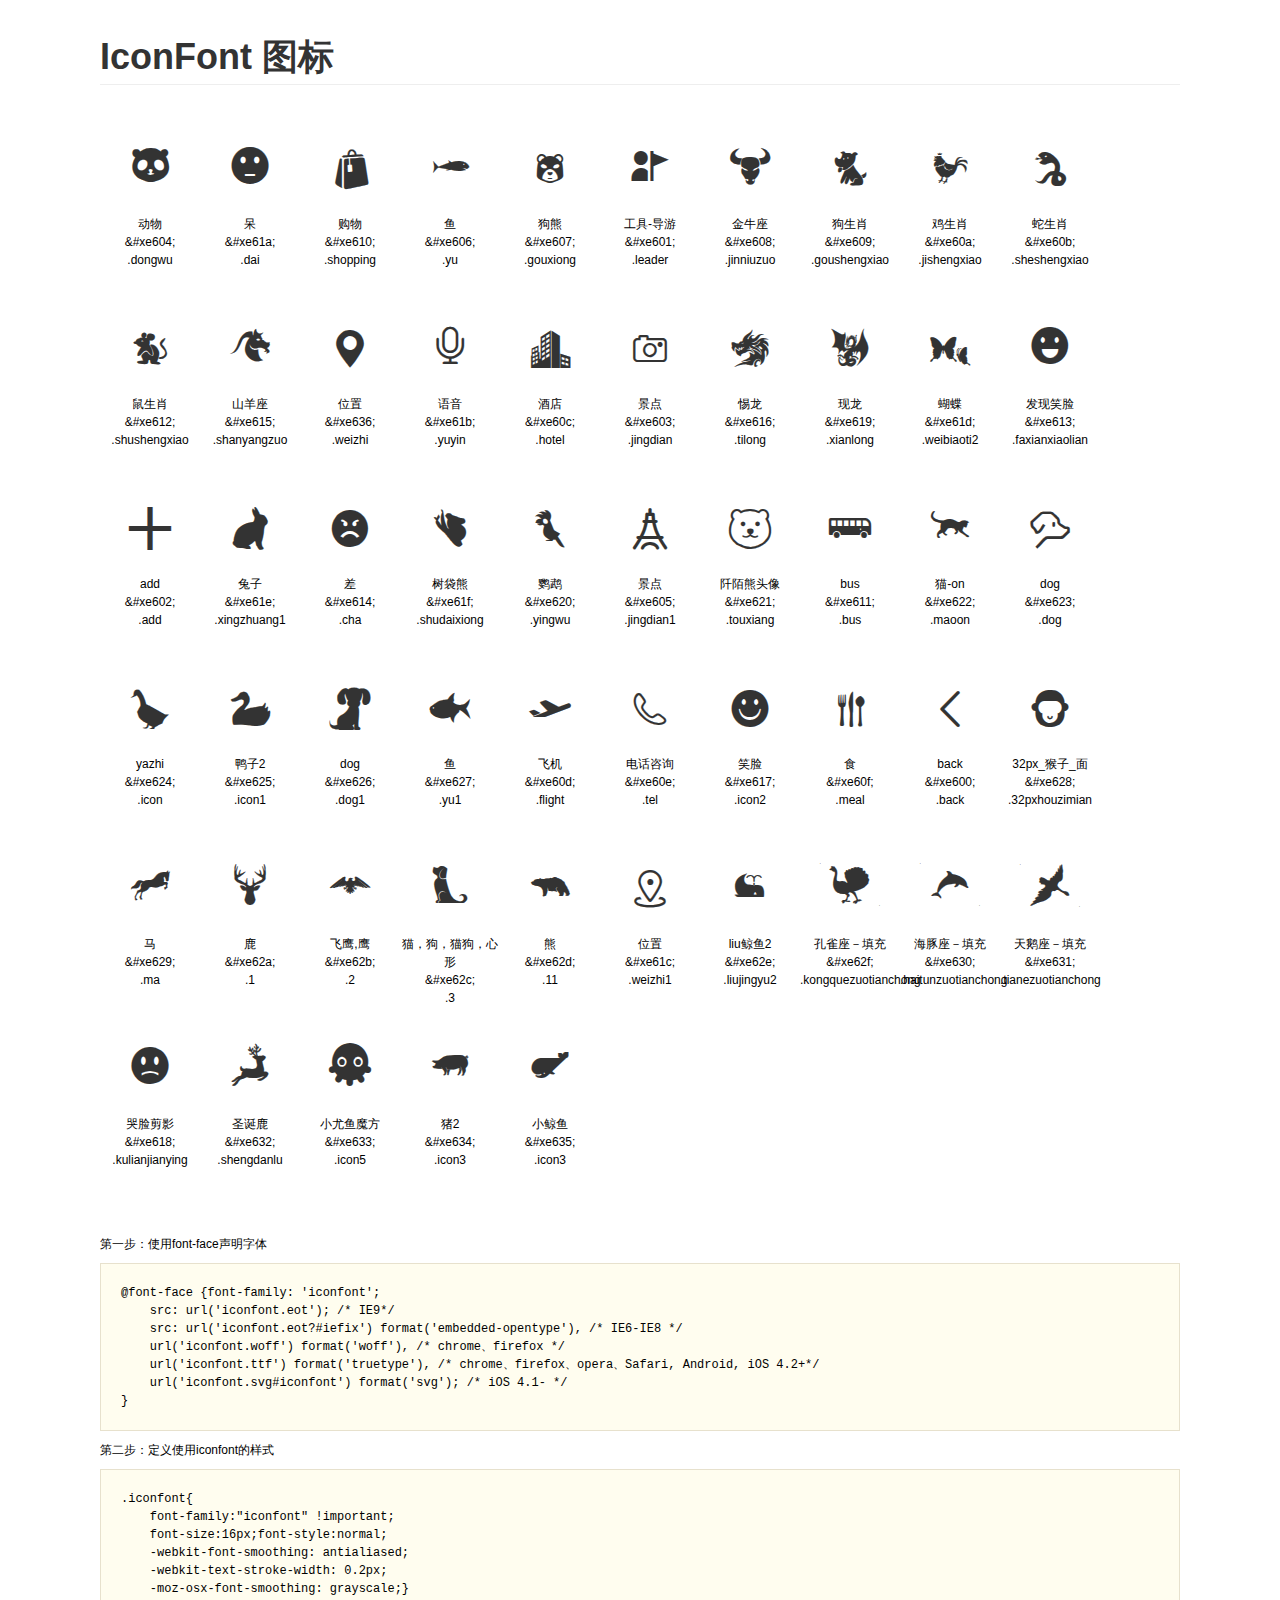
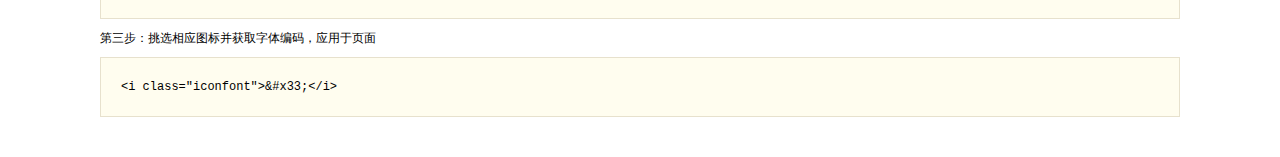
<file: pages/main/iconfont/demo.html>
<!DOCTYPE html>
<html>
<head>
    <meta charset="utf-8"/>
    <title>IconFont</title>
    <link rel="stylesheet" href="demo.css">
    <link rel="stylesheet" href="iconfont.css">
</head>
<body>
    <div class="main">
        <h1>IconFont 图标</h1>
        <ul class="icon_lists clear">
            
                <li>
                <i class="icon iconfont">&#xe604;</i>
                    <div class="name">动物</div>
                    <div class="code">&amp;#xe604;</div>
                    <div class="fontclass">.dongwu</div>
                </li>
            
                <li>
                <i class="icon iconfont">&#xe61a;</i>
                    <div class="name">呆</div>
                    <div class="code">&amp;#xe61a;</div>
                    <div class="fontclass">.dai</div>
                </li>
            
                <li>
                <i class="icon iconfont">&#xe610;</i>
                    <div class="name">购物</div>
                    <div class="code">&amp;#xe610;</div>
                    <div class="fontclass">.shopping</div>
                </li>
            
                <li>
                <i class="icon iconfont">&#xe606;</i>
                    <div class="name">鱼</div>
                    <div class="code">&amp;#xe606;</div>
                    <div class="fontclass">.yu</div>
                </li>
            
                <li>
                <i class="icon iconfont">&#xe607;</i>
                    <div class="name">狗熊</div>
                    <div class="code">&amp;#xe607;</div>
                    <div class="fontclass">.gouxiong</div>
                </li>
            
                <li>
                <i class="icon iconfont">&#xe601;</i>
                    <div class="name">工具-导游</div>
                    <div class="code">&amp;#xe601;</div>
                    <div class="fontclass">.leader</div>
                </li>
            
                <li>
                <i class="icon iconfont">&#xe608;</i>
                    <div class="name">金牛座</div>
                    <div class="code">&amp;#xe608;</div>
                    <div class="fontclass">.jinniuzuo</div>
                </li>
            
                <li>
                <i class="icon iconfont">&#xe609;</i>
                    <div class="name">狗生肖</div>
                    <div class="code">&amp;#xe609;</div>
                    <div class="fontclass">.goushengxiao</div>
                </li>
            
                <li>
                <i class="icon iconfont">&#xe60a;</i>
                    <div class="name">鸡生肖</div>
                    <div class="code">&amp;#xe60a;</div>
                    <div class="fontclass">.jishengxiao</div>
                </li>
            
                <li>
                <i class="icon iconfont">&#xe60b;</i>
                    <div class="name">蛇生肖</div>
                    <div class="code">&amp;#xe60b;</div>
                    <div class="fontclass">.sheshengxiao</div>
                </li>
            
                <li>
                <i class="icon iconfont">&#xe612;</i>
                    <div class="name">鼠生肖</div>
                    <div class="code">&amp;#xe612;</div>
                    <div class="fontclass">.shushengxiao</div>
                </li>
            
                <li>
                <i class="icon iconfont">&#xe615;</i>
                    <div class="name">山羊座</div>
                    <div class="code">&amp;#xe615;</div>
                    <div class="fontclass">.shanyangzuo</div>
                </li>
            
                <li>
                <i class="icon iconfont">&#xe636;</i>
                    <div class="name">位置</div>
                    <div class="code">&amp;#xe636;</div>
                    <div class="fontclass">.weizhi</div>
                </li>
            
                <li>
                <i class="icon iconfont">&#xe61b;</i>
                    <div class="name">语音</div>
                    <div class="code">&amp;#xe61b;</div>
                    <div class="fontclass">.yuyin</div>
                </li>
            
                <li>
                <i class="icon iconfont">&#xe60c;</i>
                    <div class="name">酒店</div>
                    <div class="code">&amp;#xe60c;</div>
                    <div class="fontclass">.hotel</div>
                </li>
            
                <li>
                <i class="icon iconfont">&#xe603;</i>
                    <div class="name">景点</div>
                    <div class="code">&amp;#xe603;</div>
                    <div class="fontclass">.jingdian</div>
                </li>
            
                <li>
                <i class="icon iconfont">&#xe616;</i>
                    <div class="name">惕龙</div>
                    <div class="code">&amp;#xe616;</div>
                    <div class="fontclass">.tilong</div>
                </li>
            
                <li>
                <i class="icon iconfont">&#xe619;</i>
                    <div class="name">现龙</div>
                    <div class="code">&amp;#xe619;</div>
                    <div class="fontclass">.xianlong</div>
                </li>
            
                <li>
                <i class="icon iconfont">&#xe61d;</i>
                    <div class="name">蝴蝶</div>
                    <div class="code">&amp;#xe61d;</div>
                    <div class="fontclass">.weibiaoti2</div>
                </li>
            
                <li>
                <i class="icon iconfont">&#xe613;</i>
                    <div class="name">发现笑脸</div>
                    <div class="code">&amp;#xe613;</div>
                    <div class="fontclass">.faxianxiaolian</div>
                </li>
            
                <li>
                <i class="icon iconfont">&#xe602;</i>
                    <div class="name">add</div>
                    <div class="code">&amp;#xe602;</div>
                    <div class="fontclass">.add</div>
                </li>
            
                <li>
                <i class="icon iconfont">&#xe61e;</i>
                    <div class="name">兔子</div>
                    <div class="code">&amp;#xe61e;</div>
                    <div class="fontclass">.xingzhuang1</div>
                </li>
            
                <li>
                <i class="icon iconfont">&#xe614;</i>
                    <div class="name">差</div>
                    <div class="code">&amp;#xe614;</div>
                    <div class="fontclass">.cha</div>
                </li>
            
                <li>
                <i class="icon iconfont">&#xe61f;</i>
                    <div class="name">树袋熊</div>
                    <div class="code">&amp;#xe61f;</div>
                    <div class="fontclass">.shudaixiong</div>
                </li>
            
                <li>
                <i class="icon iconfont">&#xe620;</i>
                    <div class="name">鹦鹉</div>
                    <div class="code">&amp;#xe620;</div>
                    <div class="fontclass">.yingwu</div>
                </li>
            
                <li>
                <i class="icon iconfont">&#xe605;</i>
                    <div class="name">景点</div>
                    <div class="code">&amp;#xe605;</div>
                    <div class="fontclass">.jingdian1</div>
                </li>
            
                <li>
                <i class="icon iconfont">&#xe621;</i>
                    <div class="name">阡陌熊头像</div>
                    <div class="code">&amp;#xe621;</div>
                    <div class="fontclass">.touxiang</div>
                </li>
            
                <li>
                <i class="icon iconfont">&#xe611;</i>
                    <div class="name">bus</div>
                    <div class="code">&amp;#xe611;</div>
                    <div class="fontclass">.bus</div>
                </li>
            
                <li>
                <i class="icon iconfont">&#xe622;</i>
                    <div class="name">猫-on</div>
                    <div class="code">&amp;#xe622;</div>
                    <div class="fontclass">.maoon</div>
                </li>
            
                <li>
                <i class="icon iconfont">&#xe623;</i>
                    <div class="name">dog</div>
                    <div class="code">&amp;#xe623;</div>
                    <div class="fontclass">.dog</div>
                </li>
            
                <li>
                <i class="icon iconfont">&#xe624;</i>
                    <div class="name">yazhi</div>
                    <div class="code">&amp;#xe624;</div>
                    <div class="fontclass">.icon</div>
                </li>
            
                <li>
                <i class="icon iconfont">&#xe625;</i>
                    <div class="name">鸭子2</div>
                    <div class="code">&amp;#xe625;</div>
                    <div class="fontclass">.icon1</div>
                </li>
            
                <li>
                <i class="icon iconfont">&#xe626;</i>
                    <div class="name">dog</div>
                    <div class="code">&amp;#xe626;</div>
                    <div class="fontclass">.dog1</div>
                </li>
            
                <li>
                <i class="icon iconfont">&#xe627;</i>
                    <div class="name">鱼</div>
                    <div class="code">&amp;#xe627;</div>
                    <div class="fontclass">.yu1</div>
                </li>
            
                <li>
                <i class="icon iconfont">&#xe60d;</i>
                    <div class="name">飞机</div>
                    <div class="code">&amp;#xe60d;</div>
                    <div class="fontclass">.flight</div>
                </li>
            
                <li>
                <i class="icon iconfont">&#xe60e;</i>
                    <div class="name">电话咨询</div>
                    <div class="code">&amp;#xe60e;</div>
                    <div class="fontclass">.tel</div>
                </li>
            
                <li>
                <i class="icon iconfont">&#xe617;</i>
                    <div class="name">笑脸</div>
                    <div class="code">&amp;#xe617;</div>
                    <div class="fontclass">.icon2</div>
                </li>
            
                <li>
                <i class="icon iconfont">&#xe60f;</i>
                    <div class="name">食</div>
                    <div class="code">&amp;#xe60f;</div>
                    <div class="fontclass">.meal</div>
                </li>
            
                <li>
                <i class="icon iconfont">&#xe600;</i>
                    <div class="name">back</div>
                    <div class="code">&amp;#xe600;</div>
                    <div class="fontclass">.back</div>
                </li>
            
                <li>
                <i class="icon iconfont">&#xe628;</i>
                    <div class="name">32px_猴子_面</div>
                    <div class="code">&amp;#xe628;</div>
                    <div class="fontclass">.32pxhouzimian</div>
                </li>
            
                <li>
                <i class="icon iconfont">&#xe629;</i>
                    <div class="name">马 </div>
                    <div class="code">&amp;#xe629;</div>
                    <div class="fontclass">.ma</div>
                </li>
            
                <li>
                <i class="icon iconfont">&#xe62a;</i>
                    <div class="name">鹿</div>
                    <div class="code">&amp;#xe62a;</div>
                    <div class="fontclass">.1</div>
                </li>
            
                <li>
                <i class="icon iconfont">&#xe62b;</i>
                    <div class="name">飞鹰,鹰</div>
                    <div class="code">&amp;#xe62b;</div>
                    <div class="fontclass">.2</div>
                </li>
            
                <li>
                <i class="icon iconfont">&#xe62c;</i>
                    <div class="name">猫，狗，猫狗，心形</div>
                    <div class="code">&amp;#xe62c;</div>
                    <div class="fontclass">.3</div>
                </li>
            
                <li>
                <i class="icon iconfont">&#xe62d;</i>
                    <div class="name">熊</div>
                    <div class="code">&amp;#xe62d;</div>
                    <div class="fontclass">.11</div>
                </li>
            
                <li>
                <i class="icon iconfont">&#xe61c;</i>
                    <div class="name">位置</div>
                    <div class="code">&amp;#xe61c;</div>
                    <div class="fontclass">.weizhi1</div>
                </li>
            
                <li>
                <i class="icon iconfont">&#xe62e;</i>
                    <div class="name">liu鲸鱼2</div>
                    <div class="code">&amp;#xe62e;</div>
                    <div class="fontclass">.liujingyu2</div>
                </li>
            
                <li>
                <i class="icon iconfont">&#xe62f;</i>
                    <div class="name">孔雀座－填充</div>
                    <div class="code">&amp;#xe62f;</div>
                    <div class="fontclass">.kongquezuotianchong</div>
                </li>
            
                <li>
                <i class="icon iconfont">&#xe630;</i>
                    <div class="name">海豚座－填充</div>
                    <div class="code">&amp;#xe630;</div>
                    <div class="fontclass">.haitunzuotianchong</div>
                </li>
            
                <li>
                <i class="icon iconfont">&#xe631;</i>
                    <div class="name">天鹅座－填充</div>
                    <div class="code">&amp;#xe631;</div>
                    <div class="fontclass">.tianezuotianchong</div>
                </li>
            
                <li>
                <i class="icon iconfont">&#xe618;</i>
                    <div class="name">哭脸剪影</div>
                    <div class="code">&amp;#xe618;</div>
                    <div class="fontclass">.kulianjianying</div>
                </li>
            
                <li>
                <i class="icon iconfont">&#xe632;</i>
                    <div class="name">圣诞鹿</div>
                    <div class="code">&amp;#xe632;</div>
                    <div class="fontclass">.shengdanlu</div>
                </li>
            
                <li>
                <i class="icon iconfont">&#xe633;</i>
                    <div class="name">小尤鱼魔方</div>
                    <div class="code">&amp;#xe633;</div>
                    <div class="fontclass">.icon5</div>
                </li>
            
                <li>
                <i class="icon iconfont">&#xe634;</i>
                    <div class="name">猪2</div>
                    <div class="code">&amp;#xe634;</div>
                    <div class="fontclass">.icon3</div>
                </li>
            
                <li>
                <i class="icon iconfont">&#xe635;</i>
                    <div class="name">小鲸鱼</div>
                    <div class="code">&amp;#xe635;</div>
                    <div class="fontclass">.icon3</div>
                </li>
            
        </ul>


        <div class="helps">
            第一步：使用font-face声明字体
            <pre>
@font-face {font-family: 'iconfont';
    src: url('iconfont.eot'); /* IE9*/
    src: url('iconfont.eot?#iefix') format('embedded-opentype'), /* IE6-IE8 */
    url('iconfont.woff') format('woff'), /* chrome、firefox */
    url('iconfont.ttf') format('truetype'), /* chrome、firefox、opera、Safari, Android, iOS 4.2+*/
    url('iconfont.svg#iconfont') format('svg'); /* iOS 4.1- */
}
</pre>
第二步：定义使用iconfont的样式
            <pre>
.iconfont{
    font-family:"iconfont" !important;
    font-size:16px;font-style:normal;
    -webkit-font-smoothing: antialiased;
    -webkit-text-stroke-width: 0.2px;
    -moz-osx-font-smoothing: grayscale;}
</pre>
第三步：挑选相应图标并获取字体编码，应用于页面
<pre>
&lt;i class="iconfont"&gt;&amp;#x33;&lt;/i&gt;
</pre>
        </div>

    </div>
</body>
</html>
</file>
<file: pages/main/iconfont/iconfont.css>
@font-face {font-family: "iconfont";
  src: url('iconfont.eot'); /* IE9*/
  src: url('iconfont.eot?#iefix') format('embedded-opentype'), /* IE6-IE8 */
  url('iconfont.woff') format('woff'), /* chrome, firefox */
  url('iconfont.ttf') format('truetype'), /* chrome, firefox, opera, Safari, Android, iOS 4.2+*/
  url('iconfont.svg#iconfont') format('svg'); /* iOS 4.1- */
}

.iconfont {
  font-family:"iconfont" !important;
  font-size:16px;
  font-style:normal;
  -webkit-font-smoothing: antialiased;
  -webkit-text-stroke-width: 0.2px;
  -moz-osx-font-smoothing: grayscale;
}
.i-dongwu:before { content: "\e604"; }
.i-dai:before { content: "\e61a"; }
.i-shopping:before { content: "\e610"; }
.i-yu:before { content: "\e606"; }
.i-gouxiong:before { content: "\e607"; }
.i-leader:before { content: "\e601"; }
.i-jinniuzuo:before { content: "\e608"; }
.i-goushengxiao:before { content: "\e609"; }
.i-jishengxiao:before { content: "\e60a"; }
.i-sheshengxiao:before { content: "\e60b"; }
.i-shushengxiao:before { content: "\e612"; }
.i-shanyangzuo:before { content: "\e615"; }
.i-weizhi:before { content: "\e636"; }
.i-yuyin:before { content: "\e61b"; }
.i-hotel:before { content: "\e60c"; }
.i-jingdian:before { content: "\e603"; }
.i-tilong:before { content: "\e616"; }
.i-xianlong:before { content: "\e619"; }
.i-weibiaoti2:before { content: "\e61d"; }
.i-faxianxiaolian:before { content: "\e613"; }
.i-add:before { content: "\e602"; }
.i-xingzhuang1:before { content: "\e61e"; }
.i-cha:before { content: "\e614"; }
.i-shudaixiong:before { content: "\e61f"; }
.i-yingwu:before { content: "\e620"; }
.i-jingdian1:before { content: "\e605"; }
.i-touxiang:before { content: "\e621"; }
.i-bus:before { content: "\e611"; }
.i-maoon:before { content: "\e622"; }
.i-dog:before { content: "\e623"; }
.i-icon:before { content: "\e624"; }
.i-icon1:before { content: "\e625"; }
.i-dog1:before { content: "\e626"; }
.i-yu1:before { content: "\e627"; }
.i-flight:before { content: "\e60d"; }
.i-tel:before { content: "\e60e"; }
.i-icon2:before { content: "\e617"; }
.i-meal:before { content: "\e60f"; }
.i-back:before { content: "\e600"; }
.i-32pxhouzimian:before { content: "\e628"; }
.i-ma:before { content: "\e629"; }
.i-1:before { content: "\e62a"; }
.i-2:before { content: "\e62b"; }
.i-3:before { content: "\e62c"; }
.i-11:before { content: "\e62d"; }
.i-weizhi1:before { content: "\e61c"; }
.i-liujingyu2:before { content: "\e62e"; }
.i-kongquezuotianchong:before { content: "\e62f"; }
.i-haitunzuotianchong:before { content: "\e630"; }
.i-tianezuotianchong:before { content: "\e631"; }
.i-kulianjianying:before { content: "\e618"; }
.i-shengdanlu:before { content: "\e632"; }
.i-icon5:before { content: "\e633"; }
.i-icon3:before { content: "\e634"; }
.i-icon3:before { content: "\e635"; }
</file>
<file: pages/main/iconfont/demo.css>
*{margin: 0;padding: 0;list-style: none;}
/*
KISSY CSS Reset
理念：1. reset 的目的不是清除浏览器的默认样式，这仅是部分工作。清除和重置是紧密不可分的。
2. reset 的目的不是让默认样式在所有浏览器下一致，而是减少默认样式有可能带来的问题。
3. reset 期望提供一套普适通用的基础样式。但没有银弹，推荐根据具体需求，裁剪和修改后再使用。
特色：1. 适应中文；2. 基于最新主流浏览器。
维护：玉伯<lifesinger@gmail.com>, 正淳<ragecarrier@gmail.com>
 */

/** 清除内外边距 **/
body, h1, h2, h3, h4, h5, h6, hr, p, blockquote, /* structural elements 结构元素 */
dl, dt, dd, ul, ol, li, /* list elements 列表元素 */
pre, /* text formatting elements 文本格式元素 */
form, fieldset, legend, button, input, textarea, /* form elements 表单元素 */
th, td /* table elements 表格元素 */ {
  margin: 0;
  padding: 0;
}

/** 设置默认字体 **/
body,
button, input, select, textarea /* for ie */ {
  font: 12px/1.5 tahoma, arial, \5b8b\4f53, sans-serif;
}
h1, h2, h3, h4, h5, h6 { font-size: 100%; }
address, cite, dfn, em, var { font-style: normal; } /* 将斜体扶正 */
code, kbd, pre, samp { font-family: courier new, courier, monospace; } /* 统一等宽字体 */
small { font-size: 12px; } /* 小于 12px 的中文很难阅读，让 small 正常化 */

/** 重置列表元素 **/
ul, ol { list-style: none; }

/** 重置文本格式元素 **/
a { text-decoration: none; }
a:hover { text-decoration: underline; }


/** 重置表单元素 **/
legend { color: #000; } /* for ie6 */
fieldset, img { border: 0; } /* img 搭车：让链接里的 img 无边框 */
button, input, select, textarea { font-size: 100%; } /* 使得表单元素在 ie 下能继承字体大小 */
/* 注：optgroup 无法扶正 */

/** 重置表格元素 **/
table { border-collapse: collapse; border-spacing: 0; }

/* 清除浮动 */
.ks-clear:after, .clear:after {
  content: '\20';
  display: block;
  height: 0;
  clear: both;
}
.ks-clear, .clear {
  *zoom: 1;
}

.main {padding: 30px 100px;}
.main h1{font-size:36px; color:#333; text-align:left;margin-bottom:30px; border-bottom: 1px solid #eee;}

.helps{margin-top:40px;}
.helps pre{
  padding:20px;
  margin:10px 0;
  border:solid 1px #e7e1cd;
  background-color: #fffdef;
  overflow: auto;
}

.icon_lists li{
  float:left;
  width: 100px;
  height:180px;
  text-align: center;
}
.icon_lists .icon{
  font-size: 42px;
  line-height: 100px;
  margin: 10px 0;
  color:#333;
  -webkit-transition: font-size 0.25s ease-out 0s;
  -moz-transition: font-size 0.25s ease-out 0s;
  transition: font-size 0.25s ease-out 0s;

}
.icon_lists .icon:hover{
  font-size: 100px;
}
</file>
